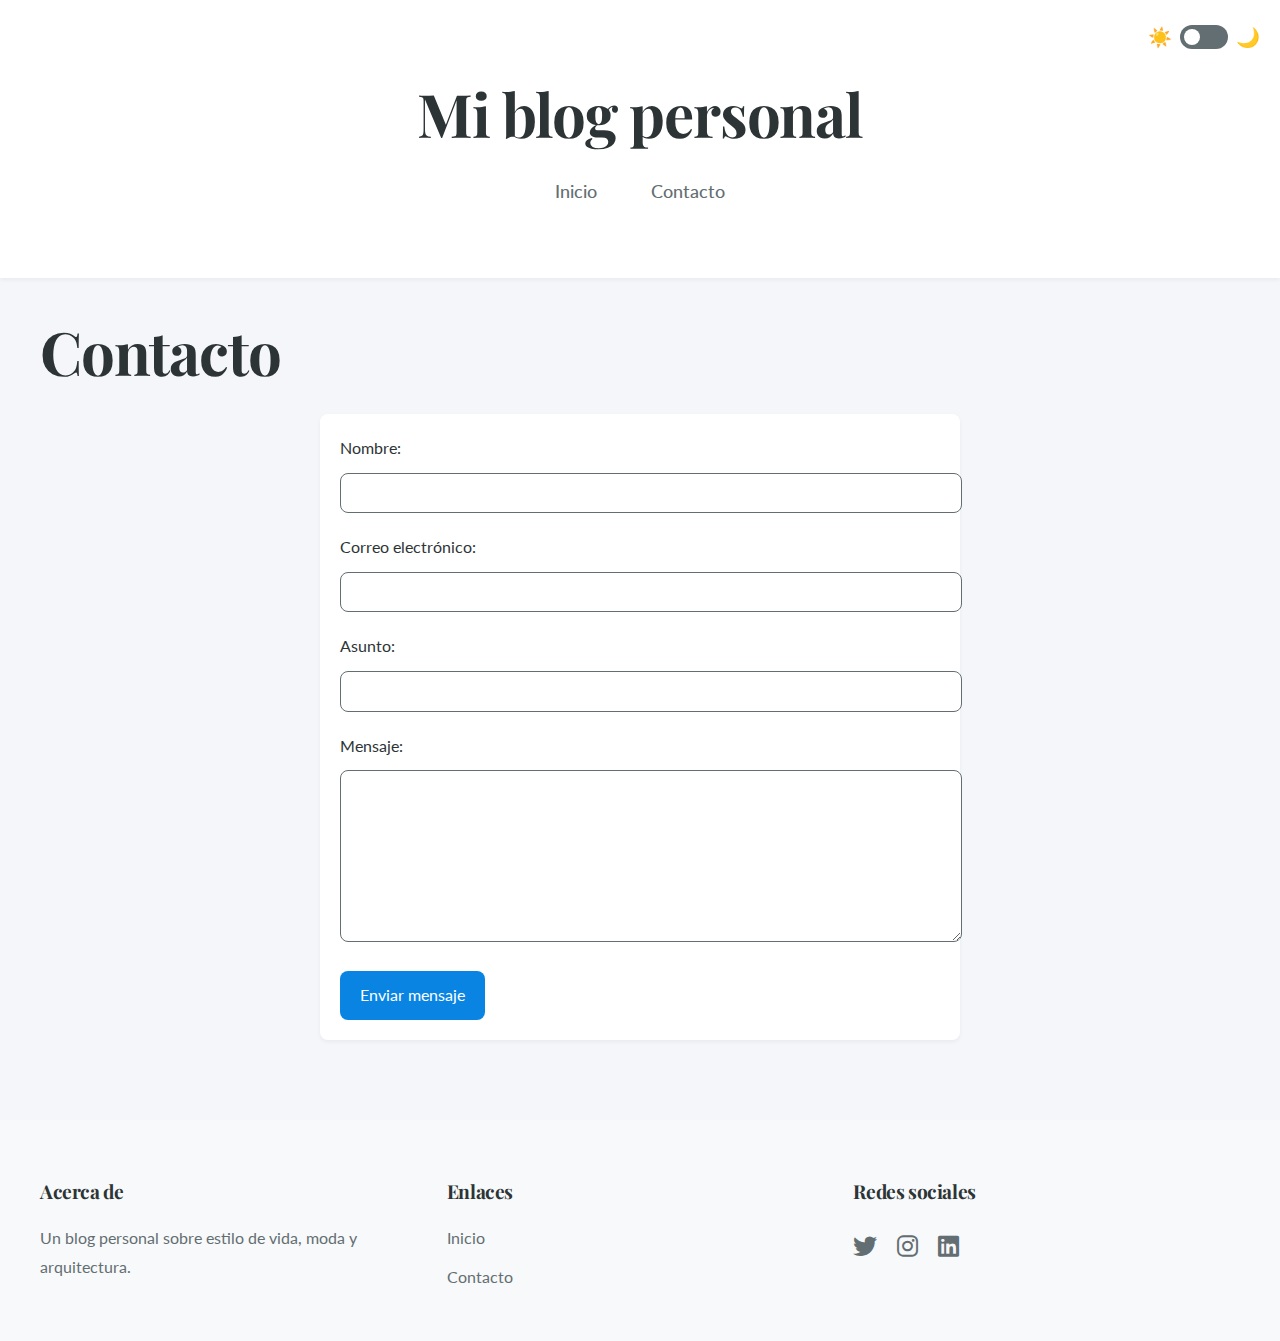
<file: contact.html>
<!DOCTYPE html>
<html lang="es">
<head>
    <meta charset="UTF-8">
    <meta name="viewport" content="width=device-width, initial-scale=1.0">
    <title>Contacto - Mi blog personal</title>
    <link rel="stylesheet" href="./static/css/normalize.css">
    <link href="https://fonts.googleapis.com/css2?family=Playfair+Display:wght@400;700&family=Lato:wght@400;700&display=swap" rel="stylesheet">
    <link rel="stylesheet" href="https://cdnjs.cloudflare.com/ajax/libs/font-awesome/6.0.0/css/all.min.css">
    <link rel="stylesheet" href="./static/css/style.css">
</head>
<body>
    <header class="site-header">
        <div class="container">
            <div class="theme-switch-wrapper">
                <span class="theme-icons" id="sun-icon">☀️</span>
                <label class="theme-switch" for="theme-toggle">
                    <input type="checkbox" id="theme-toggle" onchange="toggleTheme()">
                    <span class="slider"></span>
                </label>
                <span class="theme-icons" id="moon-icon">🌙</span>
            </div>
            <h1>Mi blog personal</h1>
            <nav class="site-nav">
                <a href="./index.html">Inicio</a>
                <a href="./contact.html">Contacto</a>
            </nav>
        </div>
    </header>

    <main>
        <div class="container">
            <h1>Contacto</h1>
            <div class="contact-form">
                <form action="#" method="POST">
                    <div class="form-group">
                        <label for="name">Nombre:</label>
                        <input type="text" id="name" name="name" required>
                    </div>
                    <div class="form-group">
                        <label for="email">Correo electrónico:</label>
                        <input type="email" id="email" name="email" required>
                    </div>
                    <div class="form-group">
                        <label for="subject">Asunto:</label>
                        <input type="text" id="subject" name="subject" required>
                    </div>
                    <div class="form-group">
                        <label for="message">Mensaje:</label>
                        <textarea id="message" name="message" required></textarea>
                    </div>
                    <button type="submit" class="submit-button">Enviar mensaje</button>
                </form>
            </div>
        </div>
    </main>

    <footer class="site-footer">
        <div class="container">
            <div class="footer-content">
                <div class="footer-section">
                    <h3>Acerca de</h3>
                    <p>Un blog personal sobre estilo de vida, moda y arquitectura.</p>
                </div>
                <div class="footer-section">
                    <h3>Enlaces</h3>
                    <ul class="footer-links">
                        <li><a href="./index.html">Inicio</a></li>
                        <li><a href="./contact.html">Contacto</a></li>
                    </ul>
                </div>
                <div class="footer-section">
                    <h3>Redes sociales</h3>
                    <div class="social-links">
                        <a href="#"><i class="fab fa-twitter"></i></a>
                        <a href="#"><i class="fab fa-instagram"></i></a>
                        <a href="#"><i class="fab fa-linkedin"></i></a>
                    </div>
                </div>
            </div>
        </div>
    </footer>
    <script src="./static/js/theme.js"></script>
</body>
</html>
</file>
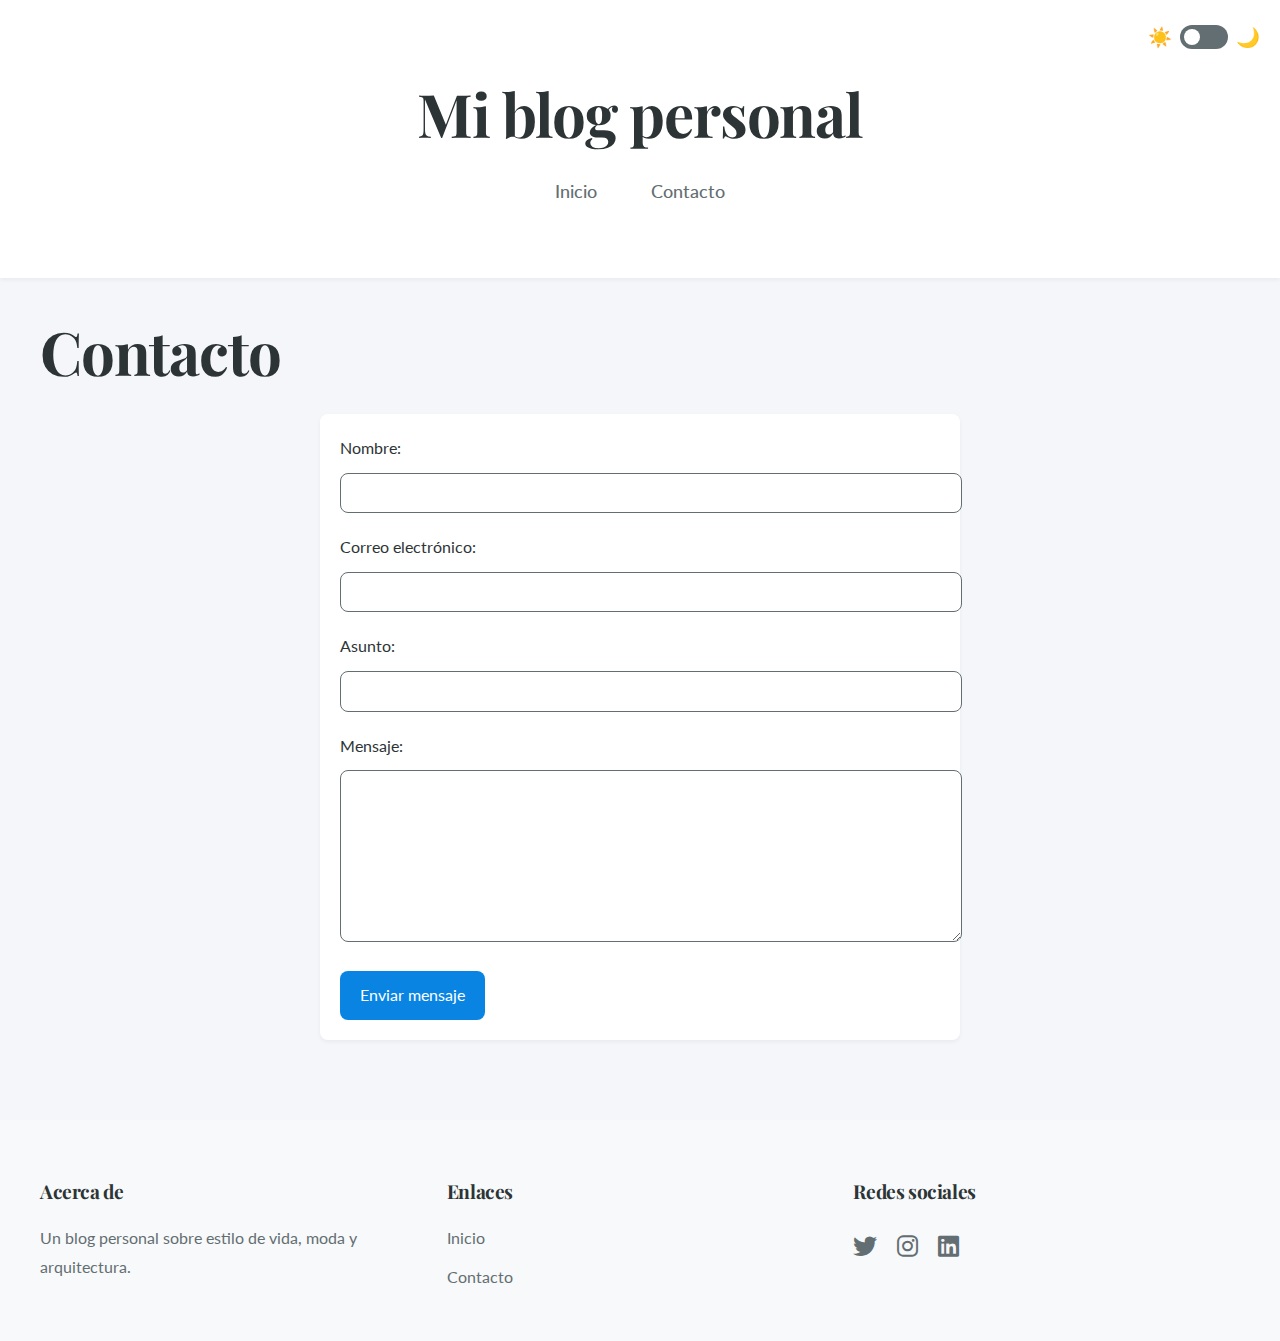
<file: templates/contact.html>
<!DOCTYPE html>
<html lang="es">
<head>
    <meta charset="UTF-8">
    <meta name="viewport" content="width=device-width, initial-scale=1.0">
    <title>Contacto - Mi blog personal</title>
    <link rel="stylesheet" href="/static/css/normalize.css">
    <link href="https://fonts.googleapis.com/css2?family=Playfair+Display:wght@400;700&family=Lato:wght@400;700&display=swap" rel="stylesheet">
    <link rel="stylesheet" href="https://cdnjs.cloudflare.com/ajax/libs/font-awesome/6.0.0/css/all.min.css">
    <link rel="stylesheet" href="/static/css/style.css">
</head>
<body>
    <header class="site-header">
        <div class="container">
            <div class="theme-switch-wrapper">
                <span class="theme-icons" id="sun-icon">☀️</span>
                <label class="theme-switch" for="theme-toggle">
                    <input type="checkbox" id="theme-toggle" onchange="toggleTheme()">
                    <span class="slider"></span>
                </label>
                <span class="theme-icons" id="moon-icon">🌙</span>
            </div>
            <h1>Mi blog personal</h1>
            <nav class="site-nav">
                <a href="/">Inicio</a>
                <a href="/contact">Contacto</a>
            </nav>
        </div>
    </header>

    <main>
        <div class="container">
            <h1>Contacto</h1>
            <div class="contact-form">
                <form action="#" method="POST">
                    <div class="form-group">
                        <label for="name">Nombre:</label>
                        <input type="text" id="name" name="name" required>
                    </div>
                    <div class="form-group">
                        <label for="email">Correo electrónico:</label>
                        <input type="email" id="email" name="email" required>
                    </div>
                    <div class="form-group">
                        <label for="subject">Asunto:</label>
                        <input type="text" id="subject" name="subject" required>
                    </div>
                    <div class="form-group">
                        <label for="message">Mensaje:</label>
                        <textarea id="message" name="message" required></textarea>
                    </div>
                    <button type="submit" class="submit-button">Enviar mensaje</button>
                </form>
            </div>
        </div>
    </main>

    <footer class="site-footer">
        <div class="container">
            <div class="footer-content">
                <div class="footer-section">
                    <h3>Acerca de</h3>
                    <p>Un blog personal sobre estilo de vida, moda y arquitectura.</p>
                </div>
                <div class="footer-section">
                    <h3>Enlaces</h3>
                    <ul class="footer-links">
                        <li><a href="/">Inicio</a></li>
                        <li><a href="/contact">Contacto</a></li>
                    </ul>
                </div>
                <div class="footer-section">
                    <h3>Redes sociales</h3>
                    <div class="social-links">
                        <a href="#"><i class="fab fa-twitter"></i></a>
                        <a href="#"><i class="fab fa-instagram"></i></a>
                        <a href="#"><i class="fab fa-linkedin"></i></a>
                    </div>
                </div>
            </div>
        </div>
    </footer>
    <script src="/static/js/theme.js"></script>
</body>
</html>
</file>
<file: static/css/style.css>
:root {
    /* Existing variables... */
    --tag-bg: rgba(128, 128, 128, 0.1);
    --tag-text: #666;
    --arrow-color: #666;
}

.theme-switch-wrapper {
    display: flex;
    align-items: center;
    gap: 0.5rem;
}

.theme-icons {
    font-size: 1.2rem;
    color: var(--text-color);
}

.article-card {
    position: relative;
}

.article-card .arrow-icon {
    position: absolute;
    bottom: 1rem;
    right: 1rem;
    color: var(--arrow-color);
    opacity: 0.6;
    transition: transform var(--transition-speed) ease, opacity var(--transition-speed) ease;
}

.article-card:hover .arrow-icon {
    transform: translateX(5px);
    opacity: 1;
}

.tags {
    display: flex;
    gap: 0.5rem;
    margin: 0.5rem 0;
    flex-wrap: wrap;
}

.tag {
    background-color: var(--tag-bg);
    color: var(--tag-text);
    padding: 0.25rem 0.75rem;
    border-radius: 1rem;
    font-size: 0.875rem;
    transition: background-color var(--transition-speed) ease;
}

.tag:hover {
    background-color: var(--accent-color);
    color: white;
}
:root {
    /* Light theme (default) */
    --primary-font: 'Playfair Display', serif;
    --secondary-font: 'Lato', sans-serif;
    --text-color: #2d3436;
    --text-light: #636e72;
    --accent-color: #0984e3;
    --accent-hover: #74b9ff;
    --background-color: #fff;
    --background-alt: #f5f6fa;
    --spacing-unit: 1.25rem;
    --border-radius: 8px;
    --shadow-sm: 0 2px 4px rgba(0,0,0,0.05);
    --shadow-md: 0 4px 6px rgba(0,0,0,0.1);
    --transition-speed: 0.3s;
    --footer-bg: #f8f9fa;
    --footer-text: #636e72;
}

/* Dark theme */
[data-theme="dark"] {
    --text-color: #f5f6fa;
    --text-light: #b2bec3;
    --accent-color: #74b9ff;
    --accent-hover: #0984e3;
    --background-color: #2d3436;
    --background-alt: #1e272e;
    --footer-bg: #1e272e;
    --footer-text: #b2bec3;
    --shadow-sm: 0 2px 4px rgba(0,0,0,0.2);
    --shadow-md: 0 4px 6px rgba(0,0,0,0.3);
}

/* Theme toggle switch */
.theme-switch-wrapper {
    display: flex;
    align-items: center;
    position: absolute;
    right: var(--spacing-unit);
    top: var(--spacing-unit);
}

.theme-switch {
    display: inline-block;
    height: 24px;
    position: relative;
    width: 48px;
}

.theme-switch input {
    display: none;
}

.slider {
    background-color: var(--text-light);
    bottom: 0;
    cursor: pointer;
    left: 0;
    position: absolute;
    right: 0;
    top: 0;
    transition: var(--transition-speed);
    border-radius: 34px;
}

.slider:before {
    background-color: var(--background-color);
    bottom: 4px;
    content: "";
    height: 16px;
    left: 4px;
    position: absolute;
    transition: var(--transition-speed);
    width: 16px;
    border-radius: 50%;
}

input:checked + .slider {
    background-color: var(--accent-color);
}

input:checked + .slider:before {
    transform: translateX(24px);
}

html {
    scroll-behavior: smooth;
}

body {
    font-family: var(--secondary-font);
    color: var(--text-color);
    line-height: 1.8;
    margin: 0;
    padding: 0;
    background-color: var(--background-alt);
}

.container {
    max-width: 1200px;
    margin: 0 auto;
    padding: 0 var(--spacing-unit);
}

/* Typography */
h1, h2, h3, h4 {
    font-family: var(--primary-font);
    font-weight: 700;
    margin-bottom: calc(var(--spacing-unit) * 1.5);
    letter-spacing: -0.02em;
}

h1 {
    font-size: 3.75rem;
    line-height: 1.1;
    color: var(--text-color);
}

h2 {
    font-size: 2.5rem;
    line-height: 1.2;
    color: var(--text-color);
}

h3 {
    font-size: 2rem;
    line-height: 1.3;
    color: var(--text-color);
}

/* Header */
.site-header {
    padding: calc(var(--spacing-unit) * 2) 0;
    text-align: center;
    background-color: var(--background-color);
    box-shadow: var(--shadow-sm);
    margin-bottom: calc(var(--spacing-unit) * 2);
}

.site-nav {
    margin: calc(var(--spacing-unit) * 1.5) 0;
}

.site-nav a {
    text-decoration: none;
    color: var(--text-light);
    margin: 0 calc(var(--spacing-unit) * 1.25);
    font-size: 1.1rem;
    font-weight: 500;
    transition: color var(--transition-speed) ease;
    position: relative;
}

.site-nav a:hover {
    color: var(--accent-color);
}

.site-nav a::after {
    content: '';
    position: absolute;
    width: 0;
    height: 2px;
    bottom: -4px;
    left: 0;
    background-color: var(--accent-color);
    transition: width var(--transition-speed) ease;
}

.site-nav a:hover::after {
    width: 100%;
}

/* Article Grid */
.article-grid {
    display: grid;
    grid-template-columns: repeat(auto-fit, minmax(320px, 1fr));
    gap: calc(var(--spacing-unit) * 2);
    margin: calc(var(--spacing-unit) * 2) 0;
}

.article-card {
    position: relative;
    overflow: hidden;
    background: var(--background-color);
    border-radius: var(--border-radius);
    box-shadow: var(--shadow-sm);
    transition: transform var(--transition-speed) ease, box-shadow var(--transition-speed) ease;
}

.article-card a {
    text-decoration: none;
    color: var(--text-color);
}

.article-card img {
    width: 100%;
    height: 400px;
    object-fit: cover;
    transition: transform var(--transition-speed) ease;
}

.article-card h2 {
    font-size: 1.5rem;
    padding: var(--spacing-unit);
    margin: 0;
    transition: color var(--transition-speed) ease;
}

.article-card:hover {
    transform: translateY(-4px);
    box-shadow: var(--shadow-md);
}

.article-card:hover img {
    transform: scale(1.05);
}

.article-card:hover h2 {
    color: var(--accent-color);
}

/* Article Content */
.article-hero {
    height: 70vh;
    position: relative;
    overflow: hidden;
    background-color: var(--background-color);
}

.article-hero img {
    width: 100%;
    height: 100%;
    object-fit: cover;
    transition: transform var(--transition-speed) ease;
}

.article-hero:hover img {
    transform: scale(1.02);
}

.article-content {
    max-width: 800px;
    margin: -60px auto 0;
    padding: calc(var(--spacing-unit) * 2);
    background-color: var(--background-color);
    border-radius: var(--border-radius);
    box-shadow: var(--shadow-md);
    position: relative;
}

.article-meta {
    display: flex;
    align-items: center;
    margin: 2rem 0;
}

.author-image {
    width: 50px;
    height: 50px;
    border-radius: 50%;
    margin-right: 1rem;
}

/* Pagination */
.pagination {
    display: flex;
    justify-content: center;
    gap: 1rem;
    margin: 2rem 0;
}

/* Footer styles */
.site-footer {
    background-color: var(--footer-bg);
    color: var(--footer-text);
    padding: calc(var(--spacing-unit) * 2) 0;
    margin-top: calc(var(--spacing-unit) * 4);
}

.footer-content {
    display: grid;
    grid-template-columns: repeat(auto-fit, minmax(200px, 1fr));
    gap: var(--spacing-unit);
}

.footer-section h3 {
    font-size: 1.2rem;
    margin-bottom: var(--spacing-unit);
}

.footer-links {
    list-style: none;
    padding: 0;
    margin: 0;
}

.footer-links li {
    margin-bottom: calc(var(--spacing-unit) * 0.5);
}

.footer-links a {
    color: var(--footer-text);
    text-decoration: none;
    transition: color var(--transition-speed) ease;
}

.footer-links a:hover {
    color: var(--accent-color);
}

.social-links {
    display: flex;
    gap: var(--spacing-unit);
}

.social-links a {
    color: var(--footer-text);
    text-decoration: none;
    font-size: 1.5rem;
    transition: color var(--transition-speed) ease;
}

.social-links a:hover {
    color: var(--accent-color);
}

/* Contact form styles */
.contact-form {
    max-width: 600px;
    margin: 0 auto;
    padding: var(--spacing-unit);
    background-color: var(--background-color);
    border-radius: var(--border-radius);
    box-shadow: var(--shadow-sm);
}

.form-group {
    margin-bottom: var(--spacing-unit);
}

.form-group label {
    display: block;
    margin-bottom: calc(var(--spacing-unit) * 0.5);
    color: var(--text-color);
}

.form-group input,
.form-group textarea {
    width: 100%;
    padding: calc(var(--spacing-unit) * 0.5);
    border: 1px solid var(--text-light);
    border-radius: var(--border-radius);
    background-color: var(--background-color);
    color: var(--text-color);
}

.form-group textarea {
    min-height: 150px;
    resize: vertical;
}

.submit-button {
    background-color: var(--accent-color);
    color: white;
    border: none;
    padding: calc(var(--spacing-unit) * 0.75) var(--spacing-unit);
    border-radius: var(--border-radius);
    cursor: pointer;
    transition: background-color var(--transition-speed) ease;
}

.submit-button:hover {
    background-color: var(--accent-hover);
}
.pagination-button {
    padding: 0.5rem 1rem;
    border: 1px solid var(--text-color);
    text-decoration: none;
    color: var(--text-color);
    transition: all 0.3s ease;
}

.pagination-button:hover {
    background-color: var(--text-color);
    color: var(--background-color);
}

/* Responsive Design */
@media (max-width: 1024px) {
    :root {
        --spacing-unit: 1rem;
    }
    
    .container {
        padding: 0 var(--spacing-unit);
    }
    
    .article-grid {
        grid-template-columns: repeat(auto-fit, minmax(280px, 1fr));
        gap: var(--spacing-unit);
    }
}

@media (max-width: 768px) {
    h1 {
        font-size: 2.5rem;
    }
    
    h2 {
        font-size: 1.75rem;
    }
    
    .article-hero {
        height: 50vh;
    }
    
    .site-nav a {
        margin: 0 0.75rem;
        font-size: 1rem;
    }
    
    .article-content {
        margin-top: -40px;
        padding: var(--spacing-unit);
    }
}

@media (max-width: 480px) {
    h1 {
        font-size: 2rem;
    }
    
    .site-nav {
        display: flex;
        flex-wrap: wrap;
        justify-content: center;
        gap: 0.5rem;
    }
    
    .article-card img {
        height: 300px;
    }
}

/* Print Styles */
@media print {
    /* Reset background colors and text for better print quality */
    body {
        background: white !important;
        color: black !important;
        font-size: 12pt;
        line-height: 1.5;
    }

    /* Hide non-essential elements */
    .theme-switch-wrapper,
    .site-nav,
    .site-footer,
    .social-links,
    .pagination {
        display: none !important;
    }

    /* Optimize headers */
    .site-header {
        padding: 1cm 0;
        box-shadow: none;
        text-align: left;
    }

    /* Adjust article layout */
    .article-content {
        margin: 0;
        padding: 1cm 0;
        box-shadow: none;
        max-width: 100%;
    }

    .article-hero img {
        max-height: 15cm;
    }

    /* Ensure proper page breaks */
    article {
        page-break-before: always;
    }

    h1, h2, h3 {
        page-break-after: avoid;
    }

    img {
        page-break-inside: avoid;
    }

    /* Show URLs for links */
    a[href]::after {
        content: " (" attr(href) ")";
        font-size: 10pt;
        font-style: italic;
    }

    /* Remove shadows and transitions */
    * {
        box-shadow: none !important;
        transition: none !important;
    }

    /* Adjust article grid for print */
    .article-grid {
        display: block;
    }

    .article-card {
        margin-bottom: 1cm;
        break-inside: avoid;
    }

    /* Optimize form display */
    .contact-form {
        max-width: 100%;
        box-shadow: none;
    }

    .form-group input,
    .form-group textarea {
        border: 1px solid #000;
    }

    /* Set paper margins */
    @page {
        margin: 2cm;
    }
}
</file>
